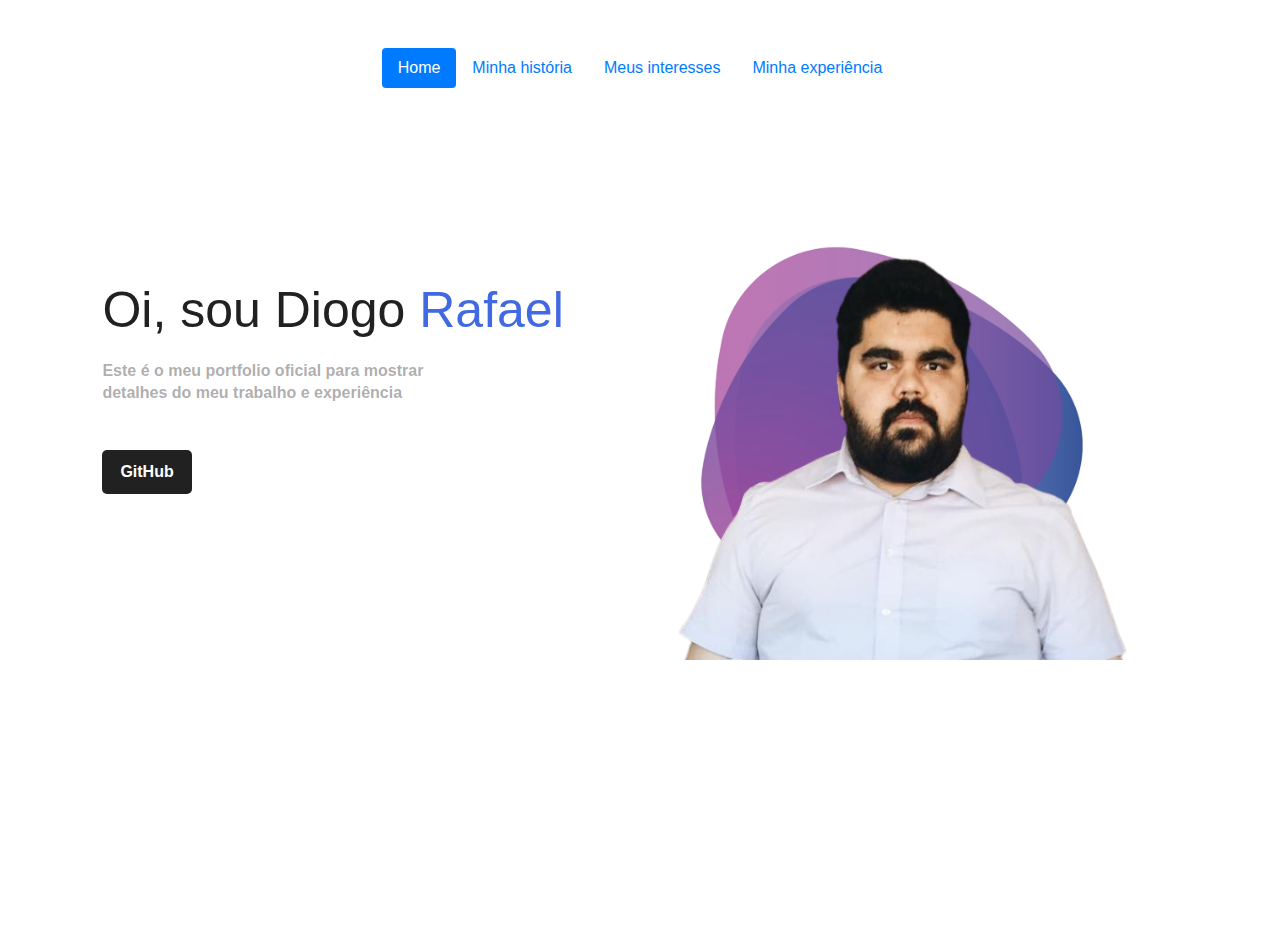
<file: index.html>
<!doctype html>
<html lang="pt-BR">
  <head>
    <!-- Required meta tags -->
    <meta charset="utf-8">
    <meta name="viewport" content="width=device-width, initial-scale=1, shrink-to-fit=no">
    <link rel="stylesheet" href="https://cdn.jsdelivr.net/npm/bootstrap@4.3.1/dist/css/bootstrap.min.css" integrity="sha384-ggOyR0iXCbMQv3Xipma34MD+dH/1fQ784/j6cY/iJTQUOhcWr7x9JvoRxT2MZw1T" crossorigin="anonymous">
    <link rel="stylesheet" href="style.css">
    <title>Portfolio - Website</title>

        <!-- Global site tag (gtag.js) - Google Analytics -->
    <script async src="https://www.googletagmanager.com/gtag/js?id=G-Y84X2XKBM5"></script>
    <script>
    window.dataLayer = window.dataLayer || [];
    function gtag(){dataLayer.push(arguments);}
    gtag('js', new Date());

    gtag('config', 'G-Y84X2XKBM5');
    </script>

  </head>
  <body>

    <div class="container my-5">

        </p>
    </div>    
    
    <div class="container">
      <nav>
        <ul class="nav justify-content-center nav-pills">
          <li class="nav-item">
              <a href="#" class="nav-link active">Home</a>
          </li>
          <li class="nav-item">
              <a href="historia.html" class="nav-link ">Minha história</a>
          </li>
          <li>
              <a href="interesse.html" class="nav-link">Meus interesses</a>
          </li>
          <li>
              <a href="experiencia.html" class="nav-link">Minha experiência</a>
          </li>
        </ul>
    </nav>
    </div>

    <div class="detel">
        <h1>Oi, sou Diogo <span>Rafael</span></h1> 
        <p>Este é o meu portfolio oficial para mostrar
            <br>detalhes do meu trabalho e experiência
        </p>
    <a href="https://github.com/rtdiogo">GitHub</a>
    </div>
    <div class="images">
        <img src="img/bg.png" class="shape">
        <img src="img/me.png" class="foto">
    </div>

    <script src="https://code.jquery.com/jquery-3.3.1.slim.min.js" integrity="sha384-q8i/X+965DzO0rT7abK41JStQIAqVgRVzpbzo5smXKp4YfRvH+8abtTE1Pi6jizo" crossorigin="anonymous"></script>
    <script src="https://cdn.jsdelivr.net/npm/popper.js@1.14.7/dist/umd/popper.min.js" integrity="sha384-UO2eT0CpHqdSJQ6hJty5KVphtPhzWj9WO1clHTMGa3JDZwrnQq4sF86dIHNDz0W1" crossorigin="anonymous"></script>
    <script src="https://cdn.jsdelivr.net/npm/bootstrap@4.3.1/dist/js/bootstrap.min.js" integrity="sha384-JjSmVgyd0p3pXB1rRibZUAYoIIy6OrQ6VrjIEaFf/nJGzIxFDsf4x0xIM+B07jRM" crossorigin="anonymous"></script>
    
    



</body>
</html>
</file>
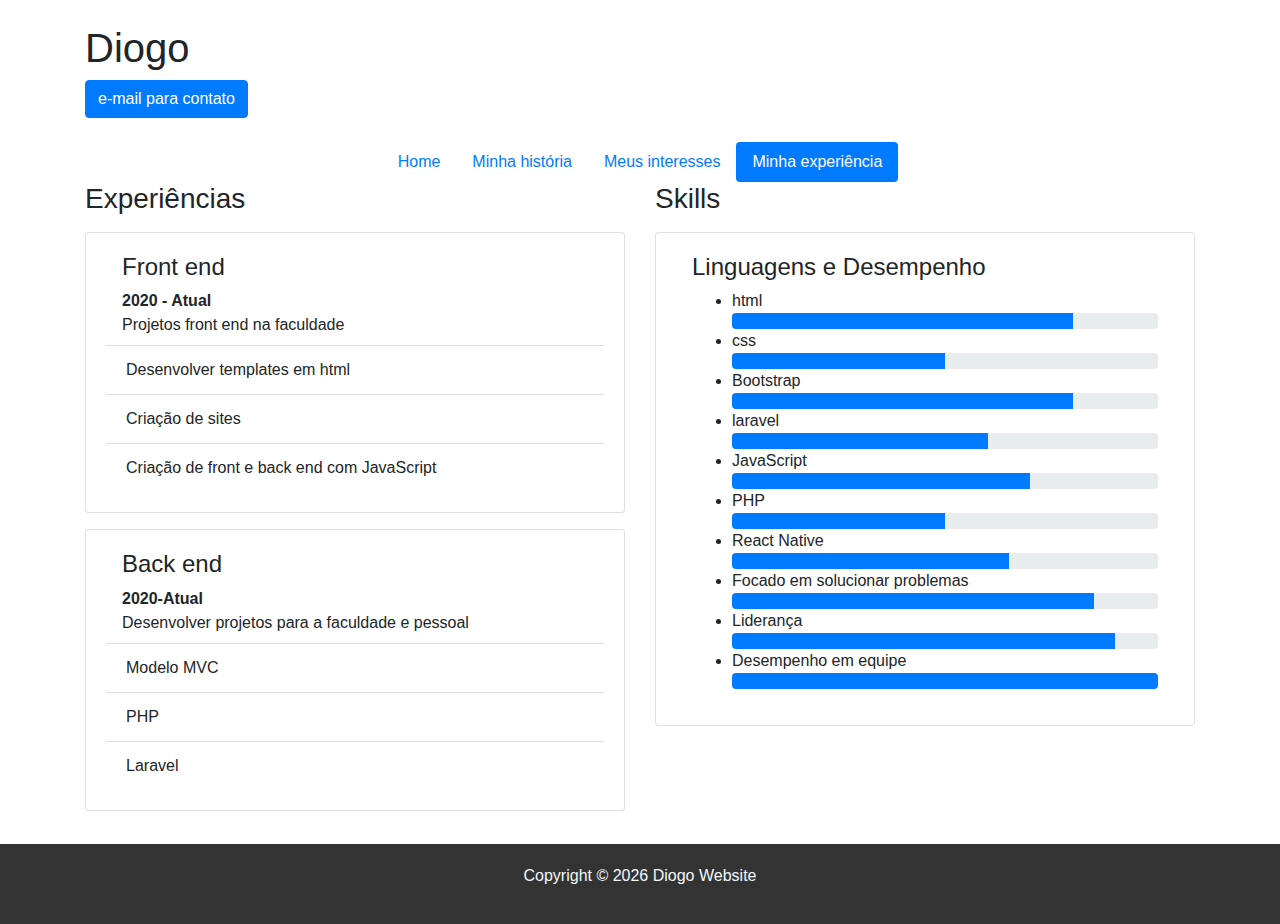
<file: experiencia.html>
<!doctype html>
<html lang="pt-BR">
  <head>
    <meta charset="utf-8">
    <meta name="viewport" content="width=device-width, initial-scale=1, shrink-to-fit=no">
    <link rel="stylesheet" href="https://cdn.jsdelivr.net/npm/bootstrap@4.3.1/dist/css/bootstrap.min.css" integrity="sha384-ggOyR0iXCbMQv3Xipma34MD+dH/1fQ784/j6cY/iJTQUOhcWr7x9JvoRxT2MZw1T" crossorigin="anonymous">
    <link rel="stylesheet" href="style.css">
    <title>Portfolio - Minha experiência</title>

      <!-- Global site tag (gtag.js) - Google Analytics -->
  <script async src="https://www.googletagmanager.com/gtag/js?id=G-Y84X2XKBM5"></script>
  <script>
    window.dataLayer = window.dataLayer || [];
    function gtag(){dataLayer.push(arguments);}
    gtag('js', new Date());

    gtag('config', 'G-Y84X2XKBM5');
  </script>

  </head>
  <body>
    
    <div class="container my-4">
      <h1>Diogo</h1>
      <a href="mailto:diogo_rafael@msn.com" type="button" class="btn btn-outline btn-primary">
        e-mail para contato
      </a>

  </div>
  
  
  <div class="container">
    <nav>
      <ul class="nav justify-content-center nav-pills">
        <li class="nav-item">
          <a href="index.html" class="nav-link">Home</a>
        </li>
        <li class="nav-item">
            <a href="historia.html" class="nav-link">Minha história</a>
        </li>
        <li>
            <a href="interesse.html" class="nav-link">Meus interesses</a>
        </li>
        <li>
            <a href="#" class="nav-link active">Minha experiência</a>
        </li>
      </ul>
  </nav>
  </div>

  <div class="container">
    <div class="row">
      <div class="col">
        <h3 class="mb-3"> Experiências</h3>
        <div class="card mb-3">
            <div class="card-body">
              <div class="mx-3">
                <h4>Front end</h4>
                <div><strong>2020 - Atual</strong></div>
                Projetos front end na faculdade 
              </div>
                <ul class="list-group list-group-flush mt-2">
                      <li class="list-group-item">Desenvolver templates em html</li>
                      <li class="list-group-item">Criação de sites</li>
                      <li class="list-group-item">Criação de front e back end com JavaScript </li>                  
              </ul>
            </div>
        </div>
        <div class="card mb-3">
          <div class="card-body">
            <div class="mx-3">
              <h4>Back end</h4>
              <div><strong>2020-Atual</strong></div>
              Desenvolver projetos para a faculdade e pessoal
            </div>
              <ul class="list-group list-group-flush mt-2">
                    <li class="list-group-item">Modelo MVC</li>
                    <li class="list-group-item">PHP</li>
                    <li class="list-group-item">Laravel</li>                  
            </ul>
          </div>
       </div>

      </div>
      <div class="col">
        <h3 class="mb-3">Skills</h3>
        <div class="card mb-3">
          <div class="card-body">
            <div class="mx-3">
              <h4>Linguagens e Desempenho</h4>
              <ul>

                    <li>html<div class="progress">
                      <div  class="progress-bar" role="progressbar" style="width: 80%" aria-valuenow="80" aria-valuemin="0" aria-valuemax="100"></div>
                    </div></li>
                    <li>css<div class="progress">
                      <div  class="progress-bar" role="progressbar" style="width: 50%" aria-valuenow="50" aria-valuemin="0" aria-valuemax="100"></div></li>
                    <li>Bootstrap<div class="progress">
                      <div  class="progress-bar" role="progressbar" style="width: 80%" aria-valuenow="80" aria-valuemin="0" aria-valuemax="100"></div></li>
                    <li>laravel<div class="progress">
                      <div  class="progress-bar" role="progressbar" style="width: 60%" aria-valuenow="60" aria-valuemin="0" aria-valuemax="100"></div></li>
                    <li>JavaScript<div class="progress">
                      <div  class="progress-bar" role="progressbar" style="width: 70%" aria-valuenow="70" aria-valuemin="0" aria-valuemax="100"></div></li>
                    <li>PHP<div class="progress">
                      <div  class="progress-bar" role="progressbar" style="width: 50%" aria-valuenow="50" aria-valuemin="0" aria-valuemax="100"></div></li>
                    <li>React Native<div class="progress">
                      <div  class="progress-bar" role="progressbar" style="width: 65%" aria-valuenow="65" aria-valuemin="0" aria-valuemax="100"></div></li>
                    <li>Focado em solucionar problemas<div class="progress">
                      <div  class="progress-bar" role="progressbar" style="width: 85%" aria-valuenow="85" aria-valuemin="0" aria-valuemax="100"></div></li>
                    <li>Liderança<div class="progress">
                      <div  class="progress-bar" role="progressbar" style="width: 90%" aria-valuenow="90" aria-valuemin="0" aria-valuemax="100"></div></li>
                    <li>Desempenho em equipe<div class="progress">
                      <div  class="progress-bar" role="progressbar" style="width: 100%" aria-valuenow="100" aria-valuemin="0" aria-valuemax="100"></div></li>
              </ul>
            </div>
          </div>
        </div>         
      </div>
   </div>
</div>

<footer >
    <p>Copyright &copy; <script>document.write(new Date().getFullYear());</script> Diogo Website</p>
</footer>
    <script src="https://code.jquery.com/jquery-3.3.1.slim.min.js" integrity="sha384-q8i/X+965DzO0rT7abK41JStQIAqVgRVzpbzo5smXKp4YfRvH+8abtTE1Pi6jizo" crossorigin="anonymous"></script>
    <script src="https://cdn.jsdelivr.net/npm/popper.js@1.14.7/dist/umd/popper.min.js" integrity="sha384-UO2eT0CpHqdSJQ6hJty5KVphtPhzWj9WO1clHTMGa3JDZwrnQq4sF86dIHNDz0W1" crossorigin="anonymous"></script>
    <script src="https://cdn.jsdelivr.net/npm/bootstrap@4.3.1/dist/js/bootstrap.min.js" integrity="sha384-JjSmVgyd0p3pXB1rRibZUAYoIIy6OrQ6VrjIEaFf/nJGzIxFDsf4x0xIM+B07jRM" crossorigin="anonymous"></script>

  </body>
</html>
</file>
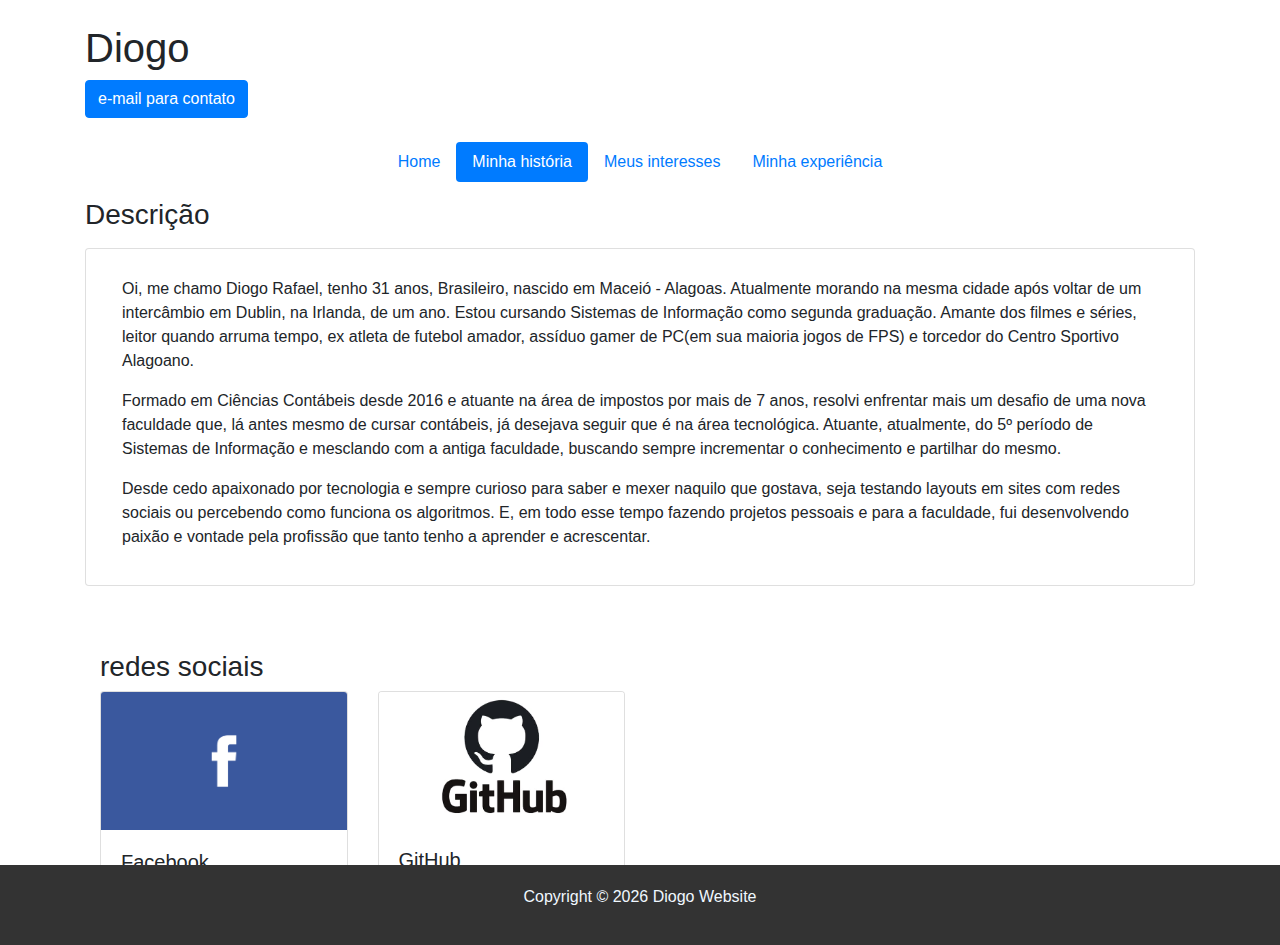
<file: historia.html>
<!doctype html>
<html lang="pt-BR">
  <head>
    <!-- Required meta tags -->
    <meta charset="utf-8">
    <meta name="viewport" content="width=device-width, initial-scale=1, shrink-to-fit=no">
    <link rel="stylesheet" href="https://cdn.jsdelivr.net/npm/bootstrap@4.3.1/dist/css/bootstrap.min.css" integrity="sha384-ggOyR0iXCbMQv3Xipma34MD+dH/1fQ784/j6cY/iJTQUOhcWr7x9JvoRxT2MZw1T" crossorigin="anonymous">
    <link rel="stylesheet" href="style.css">
    <title>Portfolio - Minha história</title>

        <!-- Global site tag (gtag.js) - Google Analytics -->
    <script async src="https://www.googletagmanager.com/gtag/js?id=G-Y84X2XKBM5"></script>
    <script>
      window.dataLayer = window.dataLayer || [];
      function gtag(){dataLayer.push(arguments);}
      gtag('js', new Date());

      gtag('config', 'G-Y84X2XKBM5');
    </script>

  </head>
  <body>

    <div class="container my-4">
        <h1>Diogo</h1>
        <a href="mailto:diogo_rafael@msn.com" type="button" class="btn btn-outline btn-primary">
          e-mail para contato
        </a>

    </div>    
    
    <div class="container">
      <nav>
        <ul class="nav justify-content-center nav-pills">
          <li class="nav-item">
            <a href="index.html" class="nav-link">Home</a>
          </li>
          <li class="nav-item">
              <a href="historia.html" class="nav-link active">Minha história</a>
          </li>
          <li>
              <a href="interesse.html" class="nav-link">Meus interesses</a>
          </li>
          <li>
              <a href="experiencia.html" class="nav-link">Minha experiência</a>
          </li>
        </ul>
    </nav>
    </div>

    <div class="container">
      <div class="row">
        <div class="col">
          <p>
          <h3>Descrição</h3>
          <p>
          <div class="card mb-3">
            <div class="card-body">
              <div class="mx-3">
                <h4></h4>
                <p>Oi, me chamo Diogo Rafael, tenho 31 anos, Brasileiro, nascido em Maceió - Alagoas. Atualmente morando na mesma cidade após voltar de um intercâmbio em Dublin, na Irlanda, de um ano. Estou cursando Sistemas de Informação como segunda graduação. Amante dos filmes e séries, leitor quando arruma tempo, ex atleta de futebol amador, assíduo gamer de PC(em sua maioria jogos de FPS) e torcedor do Centro Sportivo Alagoano.</p>
                <p>Formado em Ciências Contábeis desde 2016 e atuante na área de impostos por mais de 7 anos, resolvi enfrentar mais um desafio de uma nova faculdade que, lá antes mesmo de cursar contábeis, já desejava seguir que é na área tecnológica. Atuante, atualmente, do 5º período de Sistemas de Informação e mesclando com a antiga faculdade, buscando sempre incrementar o conhecimento e partilhar do mesmo. </p>
                <p>Desde cedo apaixonado por tecnologia e sempre curioso para saber e mexer naquilo que gostava, seja testando layouts em sites com redes sociais ou percebendo como funciona os algoritmos.
                  E, em todo esse tempo fazendo projetos pessoais e para a faculdade, fui desenvolvendo paixão e vontade pela profissão que tanto tenho a aprender e acrescentar.
                  
                </p>
             </div>
            </div>
          </div>
          
        </div>
      </div>
      <div class="container mt-5">
        <h3>redes sociais</h3>
        <div class="row">
            <div class="col-lg-3">
                <div class="card">
                    <img src="img/facebook.jpg" alt="" class="card-img-top">
                    <div class="card-body">
                        <h5 class="card-title">Facebook</h5>
                        <div class="card-text"></div>
                        <div class="btn btn-primary onclick="window.location.href='facebook.com'" >web site</div>
                    </div>
                </div>
            </div>
            <div class="col-lg-3">
                <div class="card">
                  <img src="img/GitHub.jpg" alt="" class="card-img-top">
                  <div class="card-body">
                      <h5 class="card-title">GitHub</h5>
                      <div class="card-text"></div>
                      <div class="btn btn-primary" onclick="window.location.href='github.com/rtdiogo'">web site</div>
                  </div>
              </div>
            </div>
            
            
        </div>
      </div>
    </div>


    
<footer >
   <p>Copyright &copy; <script>document.write(new Date().getFullYear());</script> Diogo Website</p>
</footer>

  </body>
</html>
</file>
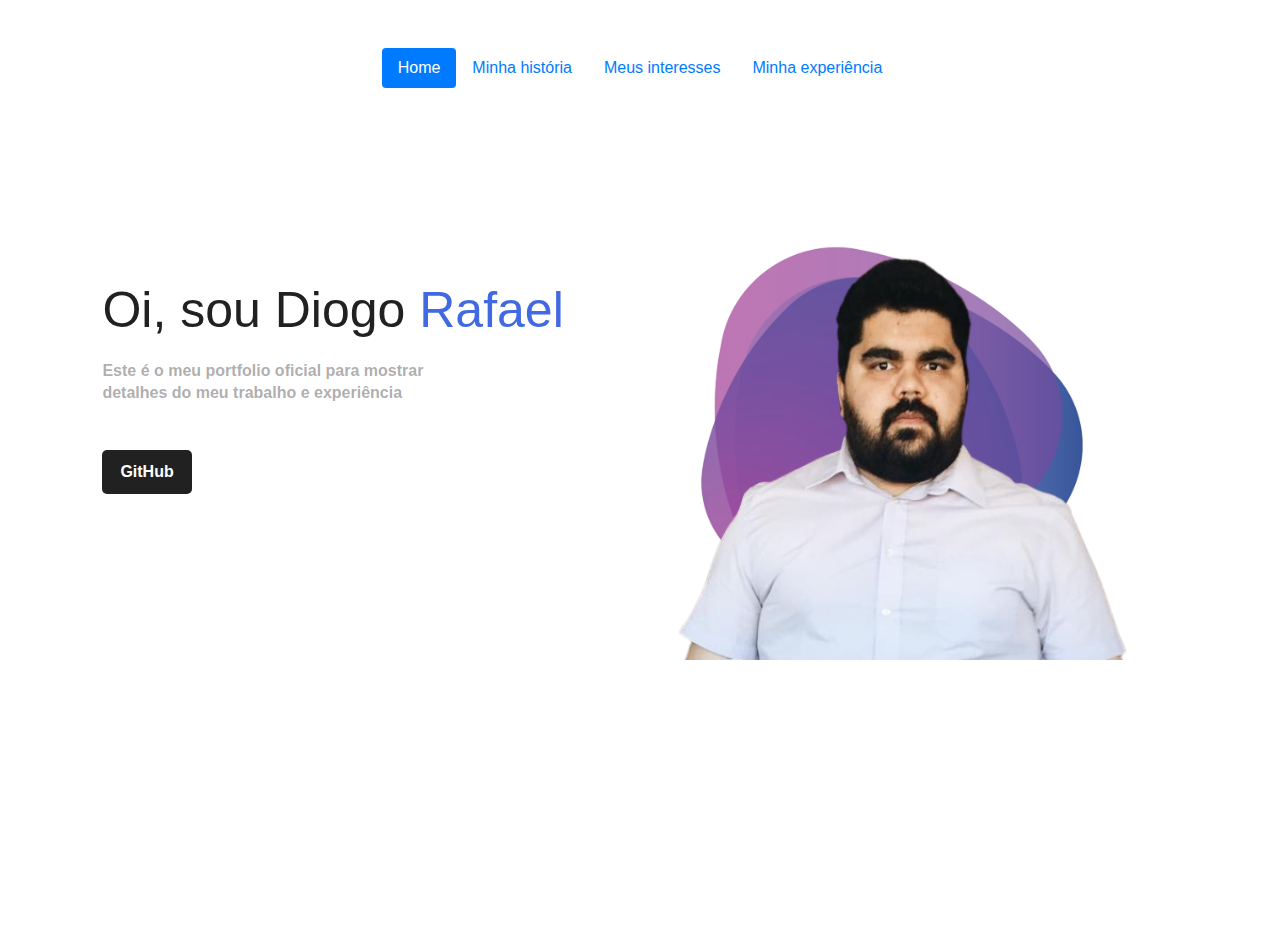
<file: home.html>
<!doctype html>
<html lang="pt-BR">
  <head>
    <!-- Required meta tags -->
    <meta charset="utf-8">
    <meta name="viewport" content="width=device-width, initial-scale=1, shrink-to-fit=no">
    <link rel="stylesheet" href="https://cdn.jsdelivr.net/npm/bootstrap@4.3.1/dist/css/bootstrap.min.css" integrity="sha384-ggOyR0iXCbMQv3Xipma34MD+dH/1fQ784/j6cY/iJTQUOhcWr7x9JvoRxT2MZw1T" crossorigin="anonymous">
    <link rel="stylesheet" href="style.css">
    <title>Portfolio</title>
  </head>
  <body>

    <div class="container my-5">

        </p>
    </div>    
    
    <div class="container">
      <nav>
        <ul class="nav justify-content-center nav-pills">
          <li class="nav-item">
              <a href="#" class="nav-link active">Home</a>
          </li>
          <li class="nav-item">
              <a href="historia.html" class="nav-link ">Minha história</a>
          </li>
          <li>
              <a href="interesse.html" class="nav-link">Meus interesses</a>
          </li>
          <li>
              <a href="experiencia.html" class="nav-link">Minha experiência</a>
          </li>
        </ul>
    </nav>
    </div>

    <div class="detel">
        <h1>Oi, sou Diogo <span>Rafael</span></h1> 
        <p>Este é o meu portfolio oficial para mostrar
            <br>detalhes do meu trabalho e experiência
        </p>
    <a href="https://github.com/rtdiogo">GitHub</a>
    </div>
    <div class="images">
        <img src="img/bg.png" class="shape">
        <img src="img/me.png" class="foto">
    </div>

    <script src="https://code.jquery.com/jquery-3.3.1.slim.min.js" integrity="sha384-q8i/X+965DzO0rT7abK41JStQIAqVgRVzpbzo5smXKp4YfRvH+8abtTE1Pi6jizo" crossorigin="anonymous"></script>
    <script src="https://cdn.jsdelivr.net/npm/popper.js@1.14.7/dist/umd/popper.min.js" integrity="sha384-UO2eT0CpHqdSJQ6hJty5KVphtPhzWj9WO1clHTMGa3JDZwrnQq4sF86dIHNDz0W1" crossorigin="anonymous"></script>
    <script src="https://cdn.jsdelivr.net/npm/bootstrap@4.3.1/dist/js/bootstrap.min.js" integrity="sha384-JjSmVgyd0p3pXB1rRibZUAYoIIy6OrQ6VrjIEaFf/nJGzIxFDsf4x0xIM+B07jRM" crossorigin="anonymous"></script>
    
    



</body>
</html>
</file>
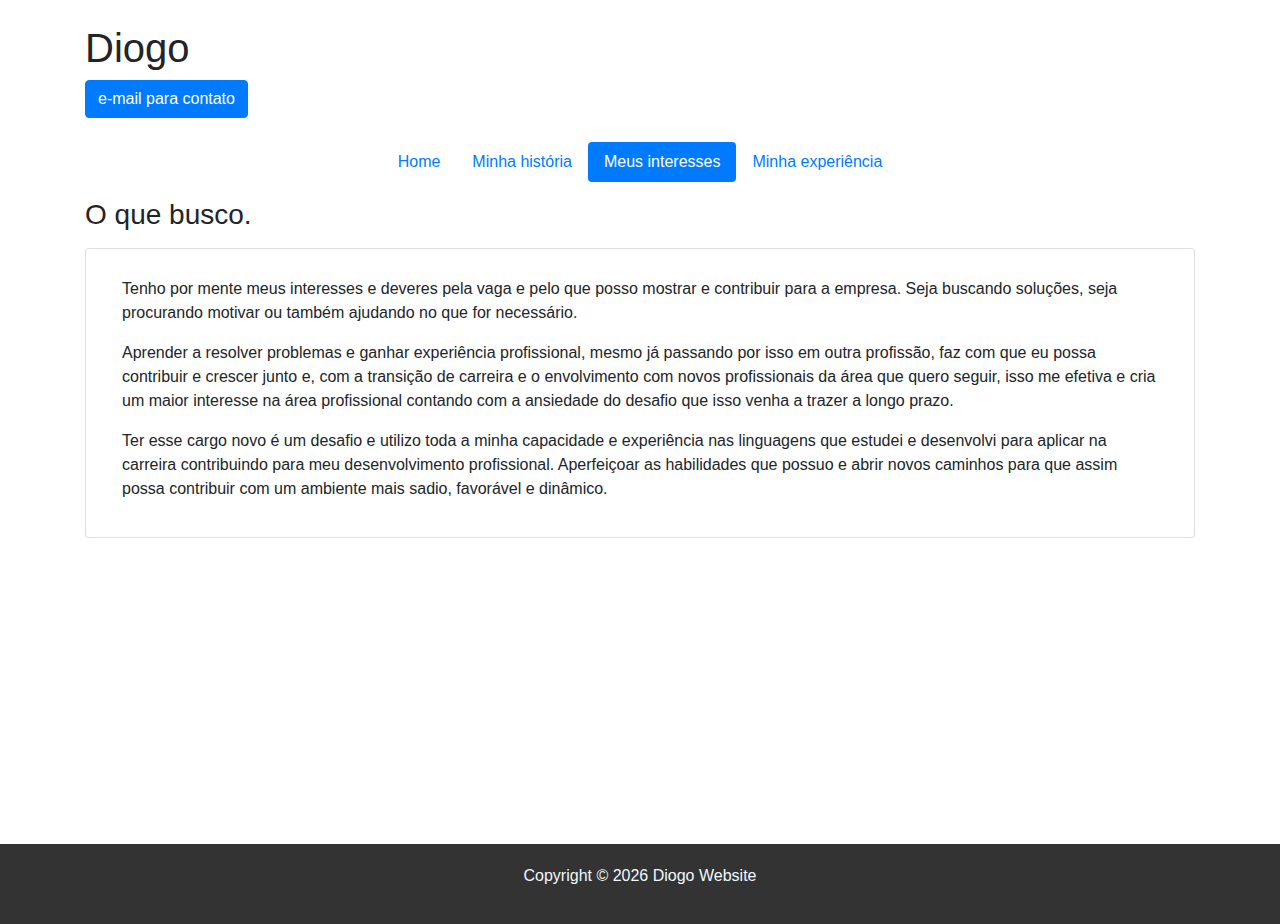
<file: interesse.html>
<!doctype html>
<html lang="pt-BR">
  <head>
    <!-- Required meta tags -->
    <meta charset="utf-8">
    <meta name="viewport" content="width=device-width, initial-scale=1, shrink-to-fit=no">
    <link rel="stylesheet" href="https://cdn.jsdelivr.net/npm/bootstrap@4.3.1/dist/css/bootstrap.min.css" integrity="sha384-ggOyR0iXCbMQv3Xipma34MD+dH/1fQ784/j6cY/iJTQUOhcWr7x9JvoRxT2MZw1T" crossorigin="anonymous">
    <link rel="stylesheet" href="style.css">
    <title>Portfolio - Meu interesse</title>

      <!-- Global site tag (gtag.js) - Google Analytics -->
  <script async src="https://www.googletagmanager.com/gtag/js?id=G-Y84X2XKBM5"></script>
  <script>
    window.dataLayer = window.dataLayer || [];
    function gtag(){dataLayer.push(arguments);}
    gtag('js', new Date());

    gtag('config', 'G-Y84X2XKBM5');
  </script>

  </head>
  <body>

    <div class="container my-4">
        <h1>Diogo</h1>
        <a href="mailto:diogo_rafael@msn.com" type="button" class="btn btn-outline btn-primary">
          e-mail para contato
        </a>

    </div>    
    
    <div class="container">
      <nav>
        <ul class="nav justify-content-center nav-pills">
          <li class="nav-item">
            <a href="index.html" class="nav-link">Home</a>
          </li>
          <li class="nav-item">
              <a href="historia.html" class="nav-link ">Minha história</a>
          </li>
          <li>
              <a href="interesse.html" class="nav-link active">Meus interesses</a>
          </li>
          <li>
              <a href="experiencia.html" class="nav-link">Minha experiência</a>
          </li>
        </ul>
    </nav>
    </div>

    <div class="container">
        <div class="row">
          <div class="col">
            <p>
            <h3>O que busco.</h3>
            <p>
            <div class="card mb-3">
              <div class="card-body">
                <div class="mx-3">
                  <h4></h4>
                  <p class="text-start">Tenho por mente meus interesses e deveres pela vaga e pelo que posso mostrar e contribuir para a empresa. Seja buscando soluções, seja procurando motivar ou também ajudando no que for necessário. </p>
                  <p>Aprender a resolver problemas e ganhar experiência profissional, mesmo já passando por isso em outra profissão, faz com que eu possa contribuir e crescer junto e, com a transição de carreira e o envolvimento com novos profissionais da área que quero seguir, isso me efetiva e cria um maior interesse na área profissional contando com a ansiedade do desafio que isso venha a trazer a longo prazo.</p>
                  <p>Ter esse cargo novo é um desafio e utilizo toda a minha capacidade e experiência nas linguagens que estudei e desenvolvi para aplicar na carreira contribuindo para meu desenvolvimento profissional. Aperfeiçoar as habilidades que possuo e abrir novos caminhos para que assim possa contribuir com um ambiente mais sadio, favorável e dinâmico.</p>
               </div>
              </div>
            </div>
            
          </div>
        </div>
    </div>

    
<footer>
   <p>Copyright &copy; <script>document.write(new Date().getFullYear());</script> Diogo Website</p>
</footer>

  </body>
</html>
</file>
<file: style.css>
body{
    position: relative;

    min-height: 100vh;
}

footer {
    text-align: center;
    background-color: #333333;
    color: aliceblue;
    padding: 20px;
    bottom: 0;
    position: absolute;
    width: 100%;
}

.detel{
    margin-left: 8%;
    margin-top: 15%;
}

.detel h1{
    font-size: 50px;
    color: #212121;
    margin-bottom: 20px;

}

span{
    color: royalblue;
}

.detel p{
    color: rgba(0, 0, 0, 0.333);
    line-height: 22px;
    font-weight: bold;
}

.detel a{
    background: #212121;
    padding: 10px 18px;
    text-decoration: none;
    font-weight: bold;
    color: #fff;
    display: inline-block;
    margin: 30px 0;
    border-radius: 5px;
}

.images{
    width: 45%;
    height: 80%;
    position: absolute;
    bottom: 0;
    right: 100px;
}

.images img{
    height: 60%;
    position: absolute;
    left: 50%;
    bottom: 40%;
    transform: translateX(-50%);
    transition: bottom 1s, left 1s;
}
</file>
